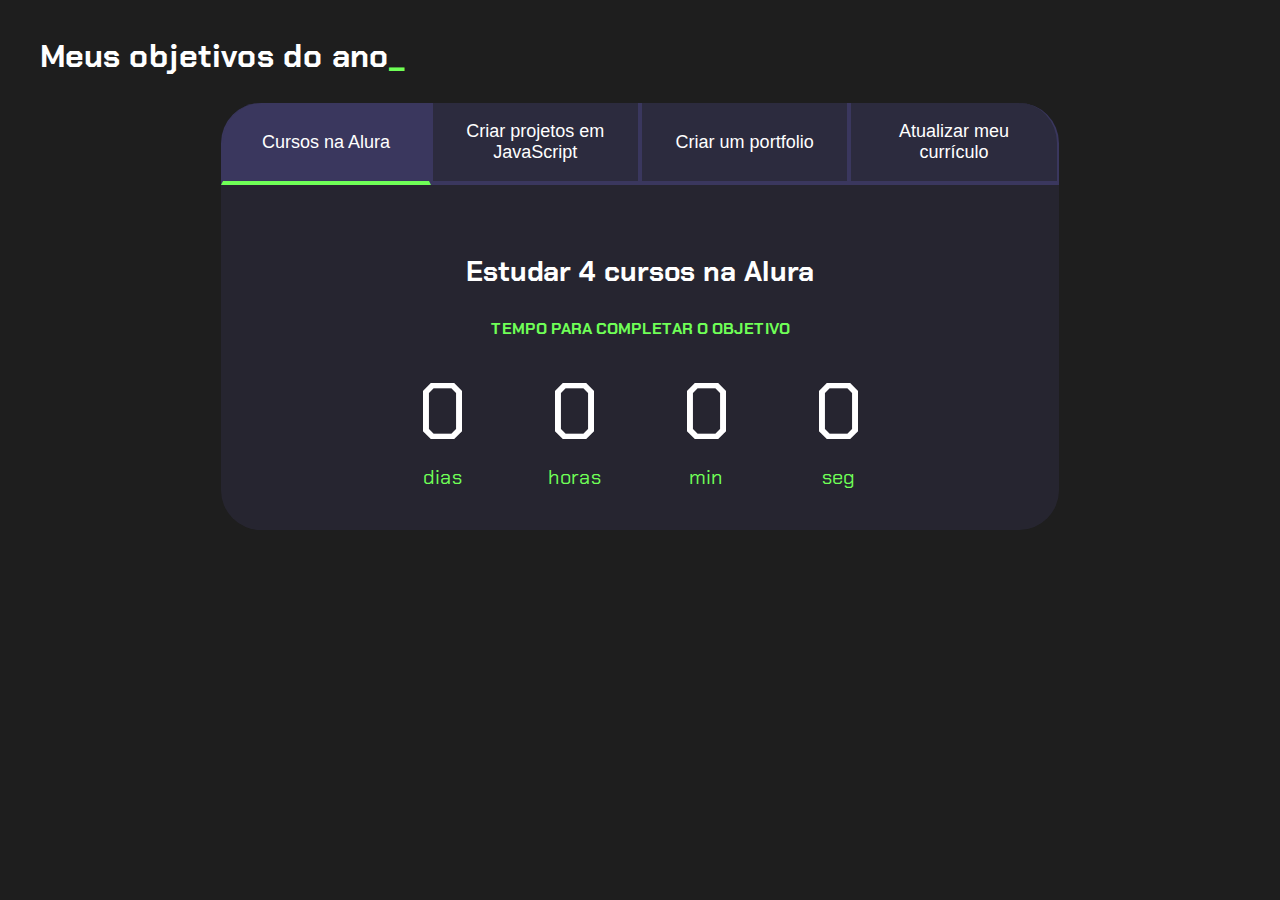
<file: index.html>
<!DOCTYPE html>
<html lang="pt-br">
<head>
  <meta charset="UTF-8">
  <meta name="viewport" content="width=device-width, initial-scale=1.0">
  <title>Meus objetivos do ano</title>
  <link rel="stylesheet" href="style.css">
</head>
<body>
  <section class="conteudo-principal">
    <h2 class="titulo-principal">Meus objetivos do ano<span>_</span></h2>
    <div class="conteudo">
    <div class="botoes">
      <button class="botao ativo">Cursos na Alura</button>
      <button class="botao ">Criar projetos em JavaScript</button>
      <button class="botao ">Criar um portfolio</button>
      <button class="botao ">Atualizar meu currículo</button>
    </div>
    <div class="abas-textos">
      <div class="aba-conteudo ativo">
        <h3 class="aba-conteudo-titulo-pricipal">Estudar 4 cursos na Alura</h3>
        <h4 class="aba-conteudo-titulos-secundario">Tempo para completar o objetivo</h4>
        <div class="contador">
          <div class="contador-digito">
            <p class="contador-digito-numero" id="dias0"></p>
            <p class="contador-digito-texto">dias</p>
          </div>
          <div class="contador-digito">
            <p class="contador-digito-numero" id="horas0"></p>
            <p class="contador-digito-texto">horas</p>
          </div>
          <div class="contador-digito">
            <p class="contador-digito-numero" id="min0"></p>
            <p class="contador-digito-texto">min</p>
          </div>
          <div class="contador-digito">
            <p class="contador-digito-numero" id="seg0"></p>
            <p class="contador-digito-texto">seg</p>
          </div>
        </div>
      </div>
      <div class="aba-conteudo ">
        <h3 class="aba-conteudo-titulo-pricipal">Criar 5 projetos em JavaScript</h3>
        <h4 class="aba-conteudo-titulos-secundario">Tempo para completar o objetivo</h4>
        <div class="contador">
          <div class="contador-digito">
            <p class="contador-digito-numero" id="dias1"></p>
            <p class="contador-digito-texto">dias</p>
          </div>
          <div class="contador-digito">
            <p class="contador-digito-numero" id="horas1"></p>
            <p class="contador-digito-texto">horas</p>
          </div>
          <div class="contador-digito">
            <p class="contador-digito-numero" id="min1"></p>
            <p class="contador-digito-texto">min</p>
          </div>
          <div class="contador-digito">
            <p class="contador-digito-numero" id="seg1"></p>
            <p class="contador-digito-texto">seg</p>
          </div>
        </div>
      </div>
      <div class="aba-conteudo ">
        <h3 class="aba-conteudo-titulo-pricipal">Criar um portfolio com meus 3 melhores projetos</h3>
        <h4 class="aba-conteudo-titulos-secundario">Tempo para completar o objetivo</h4>
        <div class="contador">
          <div class="contador-digito">
            <p class="contador-digito-numero" id="dias2"></p>
            <p class="contador-digito-texto">dias</p>
          </div>
          <div class="contador-digito">
            <p class="contador-digito-numero" id="horas2"></p>
            <p class="contador-digito-texto">horas</p>
          </div>
          <div class="contador-digito">
            <p class="contador-digito-numero" id="min2"></p>
            <p class="contador-digito-texto">min</p>
          </div>
          <div class="contador-digito">
            <p class="contador-digito-numero" id="seg2"></p>
            <p class="contador-digito-texto">seg</p>
          </div>
        </div>
      </div>
      <div class="aba-conteudo ">
        <h3 class="aba-conteudo-titulo-pricipal">Atualizar meu curriculo com os certificados da Alura</h3>
        <h4 class="aba-conteudo-titulos-secundario">Tempo para completar o objetivo</h4>
        <div class="contador">
          <div class="contador-digito">
            <p class="contador-digito-numero" id="dias3"></p>
            <p class="contador-digito-texto">dias</p>
          </div>
          <div class="contador-digito">
            <p class="contador-digito-numero" id="horas3"></p>
            <p class="contador-digito-texto">horas</p>
          </div>
          <div class="contador-digito">
            <p class="contador-digito-numero" id="min3"></p>
            <p class="contador-digito-texto">min</p>
          </div>
          <div class="contador-digito">
            <p class="contador-digito-numero" id="seg3"></p>
            <p class="contador-digito-texto">seg</p>
          </div>
        </div>
      </div>
    </div>
  </div>
  </section>
  <script src="main.js"></script>
</body>
</html>
</file>
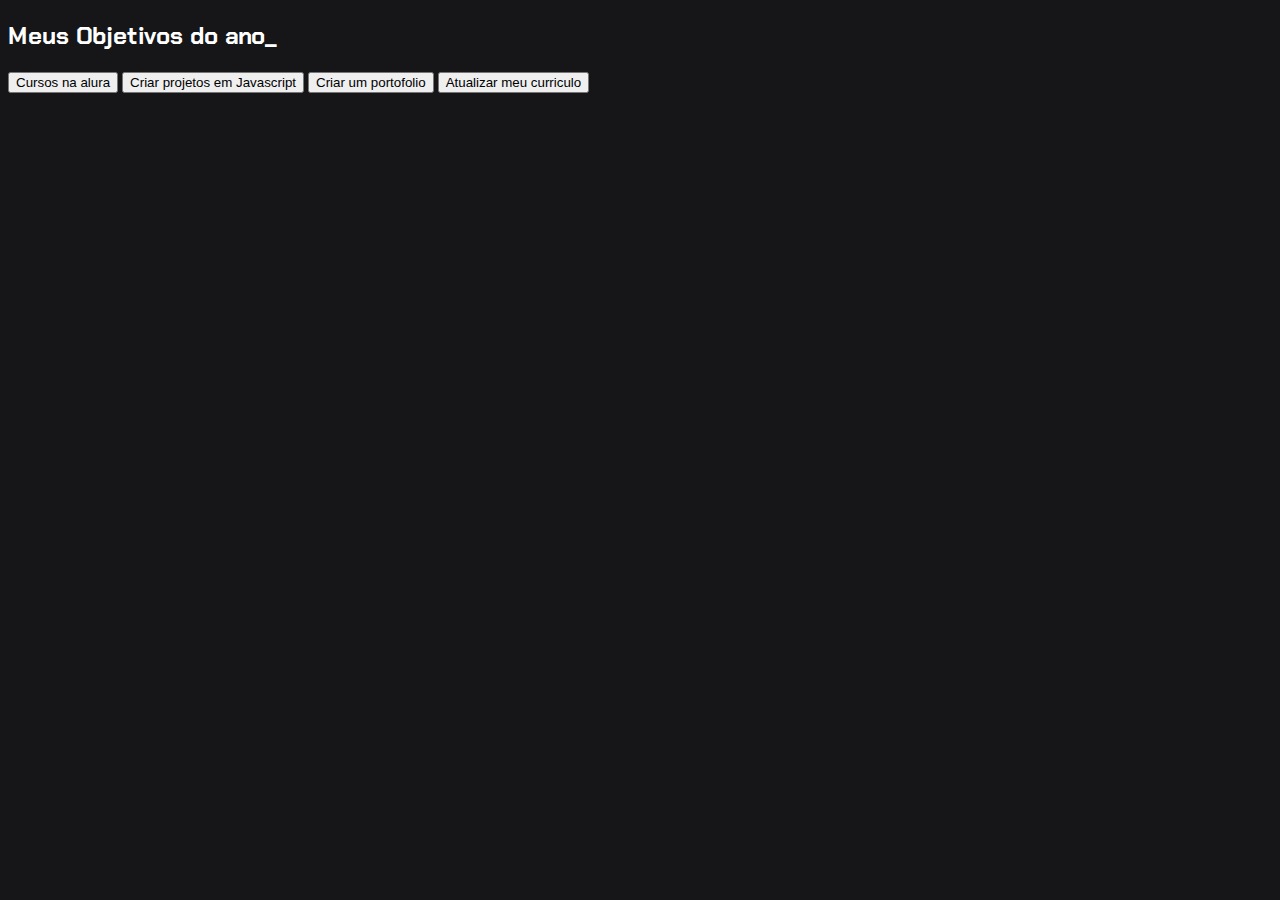
<file: Javascript-Projeto de vida/index.html>
<!DOCTYPE html>
<html lang="pt-br">
<head>
    <meta charset="UTF-8">
    <meta name="viewport" content="width=device-width, initial-scale=1.0">
    <title>Projetoleo</title>
    <link rel="stylesheet" href="style.css">
</head>
<body>
    <section class="conteudo-principal">
        <h2 class="titulo-principal"> Meus Objetivos do ano_</h2>
        <div class="botoes">
            <button class="botao">Cursos na alura</button>
            <button class="botao">Criar projetos em Javascript</button>
            <button class="botao">Criar um portofolio</button>
            <button class="botao">Atualizar meu curriculo</button>
        </div>
    </section>
</body>
</html>
</file>
<file: style.css>
@import url('https://fonts.googleapis.com/css2?family=Chakra+Petch:wght@400;700&display=swap');

:root{
    --cor-de-fundo: #1E1E1E;
    --verde: #6FFF57;
    --branco: #FFFFFF;
    --botao-ativo: #3A375E;
    --botao-inativo: rgba(58, 55, 94, 0.5);
    --texto-fundo: rgba(58, 55, 94, 0.3);
}

body{
    background-color: var(--cor-de-fundo);
    color: var(--branco);
    font-family: 'Chakra Petch' , sans-serif;
}


.conteudo-principal{
    display: flex;
    flex-direction: column;
    justify-content: center;
    align-items: center;
    max-width: 1200px;
    width: 100%;
    margin: 0 auto;
}

.titulo-principal{
    text-align: left;
    width: 100%;
    font-size: 32px;
}

.titulo-principal span{
    color: var(--verde);
}

.botao{
    font-family: "Crakra Petch", sans-serif;
    background-color: var(--botao-inativo);
    color: var(--branco);
    display: flex;
    justify-content: center;
    padding: 1em;
    font-size: 18px;
    align-items: center;
    width: 100%;
    border-bottom: 4px solid var(--botao-ativo);
    border-left: 2px solid var(--botao-ativo);
    border-right: 2px solid var(--botao-ativo);
    border-top: none;
}

.botao:first-child{
    border-radius: 40px 40px 0 0;
}

.botoes{
    display: block;
}

.botao.ativo{
    background-color: var(--botao-ativo);
    border-bottom: 4px solid var(--verde);
}

.abas-textos{
    background-color: var(--texto-fundo);
    padding: 40px;
    border-radius: 0 0 40px 40px;
}

.aba-conteudo.ativo{
    display: block;
}

.aba-conteudo{
    display: none;
}

.aba-conteudo-titulo-pricipal{
    font-size: 28px;
    text-align: center;
}

.aba-conteudo-titulos-secundario{
    text-align: center;
    color: var(--verde);
    text-transform: uppercase;
}

.contador{
    display: flex;
    justify-content: center;
    flex-wrap: wrap;
}

.contador-digito{
    padding: 0 16px;
    text-align: center;
    min-width: 100px;
}

.contador-digito-numero{
    font-size: 80px;
    margin: 0;

}

.contador-digito-texto{
    color: var(--verde);
    font-size: 20px;
    margin: 0;
}

@media screen and (min-width: 768px){
    .botoes{
        display: flex;
    }
    .botao:first-child{
        border-radius: 40px 0 0 0;
    }
    .botao:last-child{
        border-radius: 0 40px 0 0;
    }
}
</file>
<file: Javascript-Projeto de vida/style.css>
@import url('https://fonts.googleapis.com/css?family=Chakra+Petch:wght@400;700&display=swap');

:root {
  --cor-de-fundo: #161618;
  --verde: #6FFF57;
  --branco: #FFFFFF;
  --botao-ativo: #3A375E;
  --botao-inativo: rgba(58, 55, 94, 0.5);
  --texto-fundo: rgba(58, 55, 94, 0.3);
}

body {
  background-color: var(--cor-de-fundo);
  color: var(--branco);
  font-family: 'Chakra Petch', sans-serif;
}
</file>
